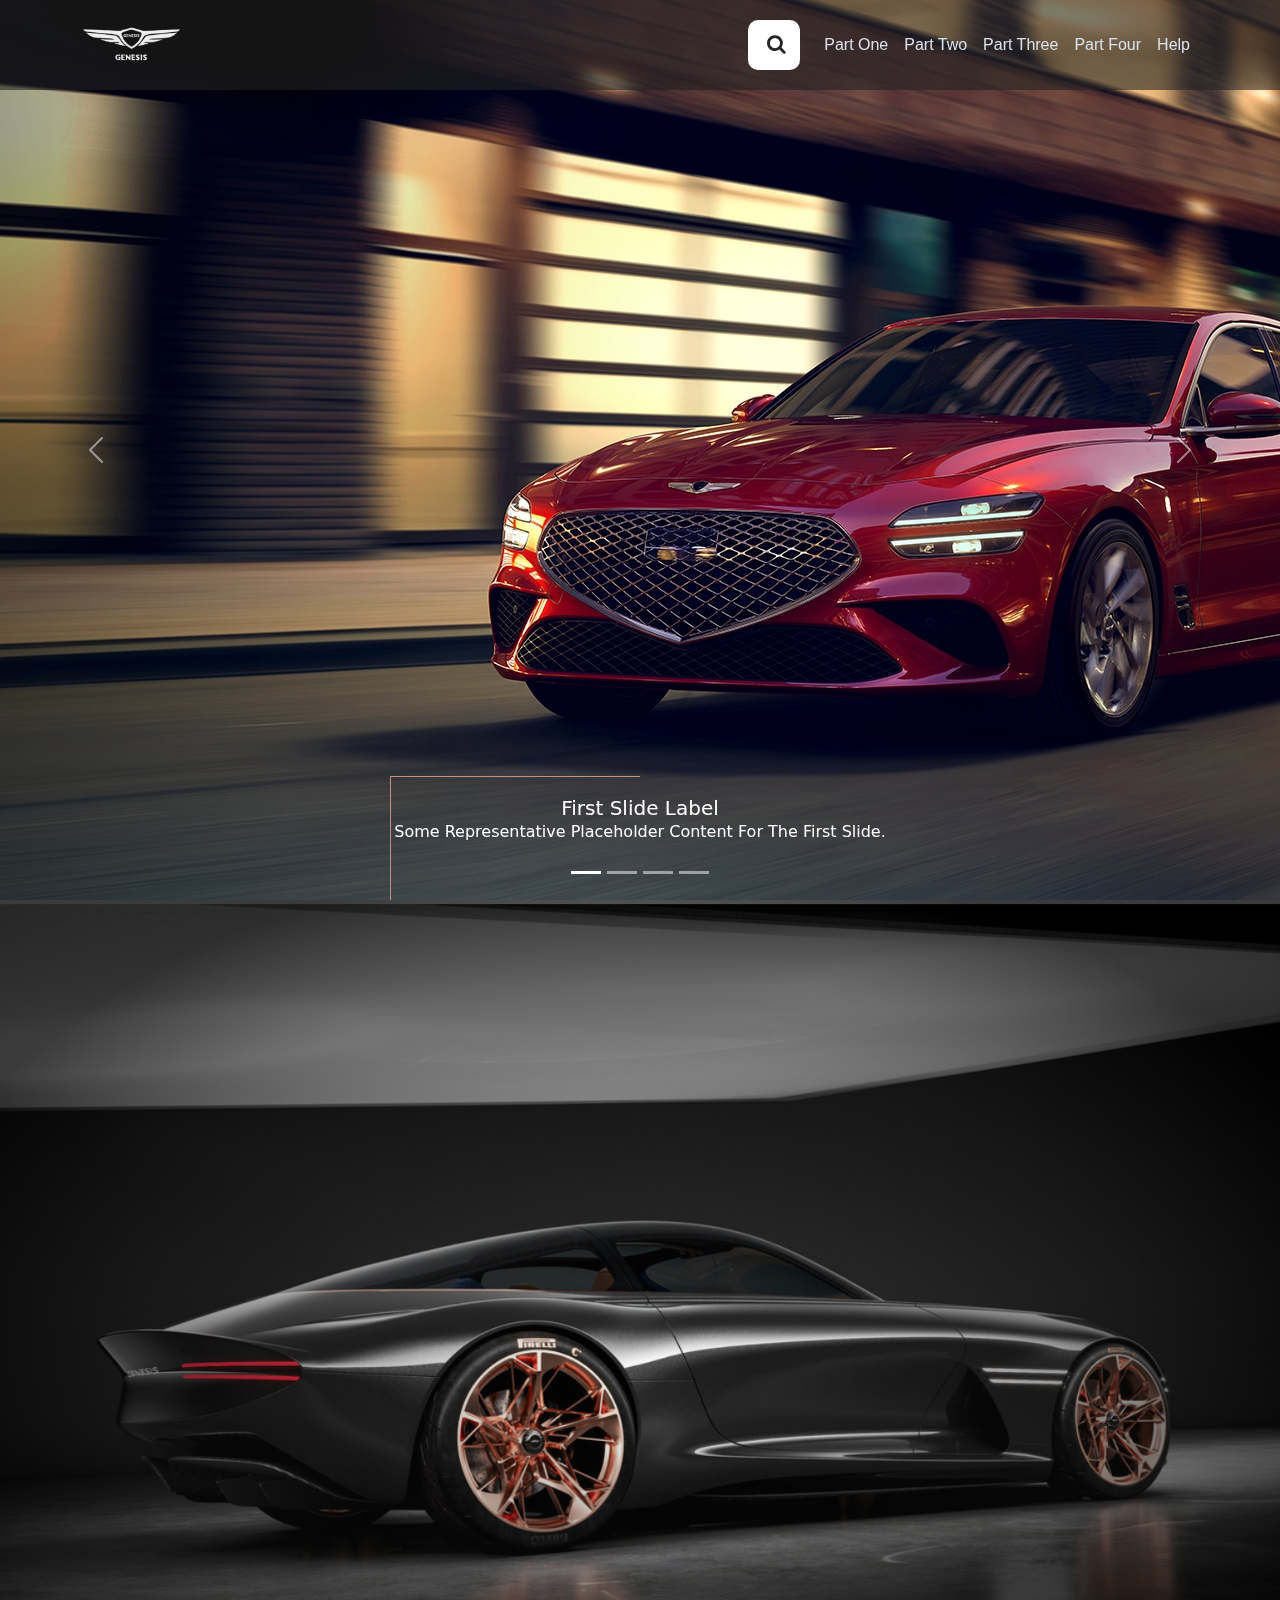
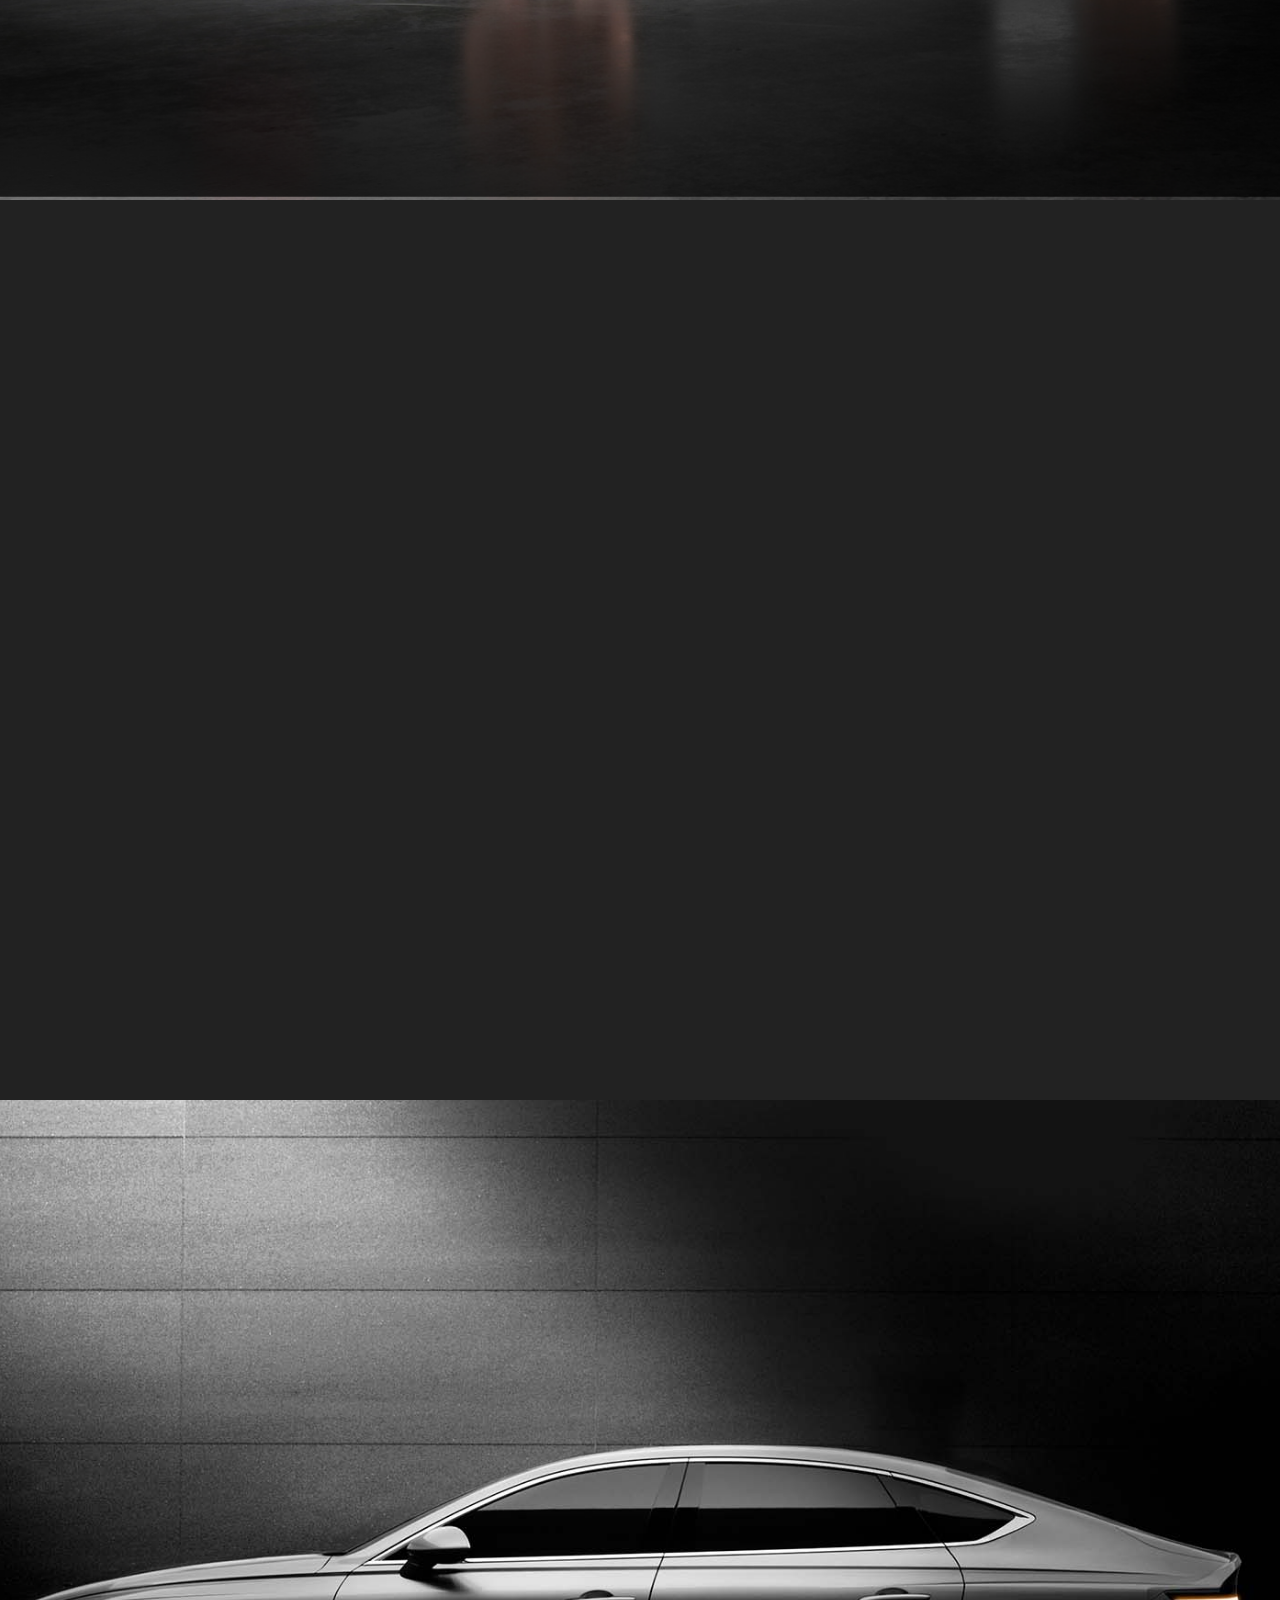
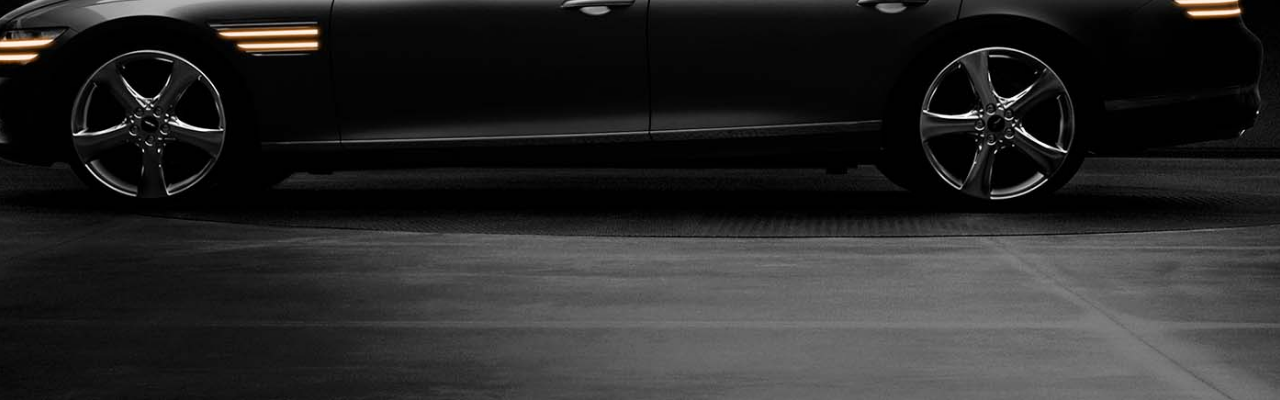
<file: index.html>
<!DOCTYPE html>
<html lang="en" dir="ltr">

<head>
    <meta charset="UTF-8">
    <meta http-equiv="X-UA-Compatible" content="IE=edge">
    <meta name="viewport" content="width=device-width, initial-scale=1.0">
    <link rel="icon" href="images/logo_genesis.png" />
    <title>Gensis-Best-carsEver</title>
    <link href="https://unpkg.com/aos@2.3.1/dist/aos.css" rel="stylesheet">
    <link rel="stylesheet" href="https://cdnjs.cloudflare.com/ajax/libs/font-awesome/4.7.0/css/font-awesome.min.css">
    <link rel="stylesheet" href="bootstrap.min.css">
    <link rel="stylesheet" href="header_footer.css">
    <link rel="stylesheet" href="style.css">
</head>

<body>
    <!-- header start -->
    <header class="container-fluid">
        <div class="container">
            <div class="row align-items-center py-1 justify-content-between">
                <div class="logo col-auto">
                    <a href="index.html">
                        <img src="images/logo_genesis.png" alt="logo" class="img-fluid" width="100px">
                    </a>
                </div>
                <nav id="navbar" class="  col-md d-md-flex align-items-center">
                    <ul class="nav col  justify-content-end">
                        <!-- <li class=" col-12 col-md-auto d-flex d-md-none justify-content-start mt-4 mb-5 text-danger"><i
                                id="close" class="fa fa-times" aria-hidden="true"></i></li> -->
                        <div class="wrapper c-height p-3 order-5 order-md-0">
                            <div class="search-area c-height">
                                <div class="single-search">
                                    <input class="custom-input" type="text" name=""
                                        placeholder="What are you looking for ...">
                                    <a href="#" class="icon-area"><i class="fa fa-search"></i></a>
                                </div>
                            </div>
                        </div>
                        <li
                            class="mt-5 mt-md-0 col-12 col-md-auto d-flex col col-md-auto justify-content-between align-items-center">
                            <i class="fa fa-arrow-left d-md-none" aria-hidden="true"></i><a href="#part1">Part One</a>
                        </li>
                        <li
                            class=" col-12 col-md-auto d-flex col col-md-auto justify-content-between align-items-center">
                            <i class="fa fa-arrow-left d-md-none" aria-hidden="true"></i><a href="#part2">Part Two</a>
                        </li>
                        <li
                            class=" col-12 col-md-auto d-flex col col-md-auto justify-content-between align-items-center">
                            <i class="fa fa-arrow-left d-md-none" aria-hidden="true"></i><a href="#part3">Part Three</a>
                        </li>
                        <li
                            class=" col-12 col-md-auto d-flex col col-md-auto justify-content-between align-items-center">
                            <i class="fa fa-arrow-left d-md-none" aria-hidden="true"></i><a href="#part4">Part Four</a>
                        </li>
                        <li class=" col-12 col-md-auto d-flex col col-md-auto justify-content-end align-items-center"><a
                                href="#">Help</a></li>

                    </ul>
                </nav>
                <div class="burger d-flex justify-content-end col d-md-none text-end">
                    <!-- כדי שהסקריפט יעבוד צריך להוסיף איי די לבורגר -->
                    <i id="burger" class="fa fa-bars" aria-hidden="true"></i>
                </div>
            </div>
        </div>
    </header>
    <!-- header end -->

    <div class="bg_big container-fluid d-md-none center text-white"
        style="background-image: url(images/cover1.jpg); min-height: 300px;">
        <h2>replace carousel in mobile</h2>
    </div>
    <div id="part1" class="strip container-fluid bg-dark p-0 d-md-block d-none m-0">
        <!-- carousel start -->
        <div id="carouselExampleCaptions" class="carousel slide" data-bs-ride="false">
            <div class="carousel-indicators">
                <button type="button" data-bs-target="#carouselExampleCaptions" data-bs-slide-to="0" class="active"
                    aria-current="true" aria-label="Slide 1"></button>
                <button type="button" data-bs-target="#carouselExampleCaptions" data-bs-slide-to="1"
                    aria-label="Slide 2"></button>
                <button type="button" data-bs-target="#carouselExampleCaptions" data-bs-slide-to="2"
                    aria-label="Slide 3"></button>
                <button type="button" data-bs-target="#carouselExampleCaptions" data-bs-slide-to="3"
                    aria-label="Slide 3"></button>
            </div>
            <div class="carousel-inner">
                <div class="carousel-item active">
                    <!-- <img src="images/cover2.jpg" class="d-block w-100" alt="..."> -->
                    <div class="bg_pic" style="background-image: url(images/cover1.jpg);"></div>
                    <div class="carousel-caption d-none d-md-block">
                        <h5>First slide label</h5>
                        <p>Some representative placeholder content for the first slide.</p>
                    </div>
                </div>
                <div class="carousel-item">
                    <!-- <img src="images/cover2.jpg" class="d-block w-100" alt="..."> -->
                    <div class="bg_pic" style="background-image: url(images/cover2.png);"></div>
                    <div class="carousel-caption d-none d-md-block">
                        <h5>Second slide label</h5>
                        <p>Some representative placeholder content for the second slide.</p>
                    </div>
                </div>
                <div class="carousel-item">
                    <!-- <img src="f35_images/strip.png" class="d-block w-100" alt="..."> -->
                    <div class="bg_pic" style="background-image: url(images/cover3.jpg);"></div>
                    <div class="carousel-caption d-none d-md-block">
                        <h5>Third slide label</h5>
                        <p>Some representative placeholder content for the third slide.</p>
                    </div>
                </div>

                <div class="carousel-item">
                    <!-- <img src="f35_images/strip.png" class="d-block w-100" alt="..."> -->
                    <div class="bg_pic" style="background-image: url(images/cover4.jpg);"></div>
                    <div class="carousel-caption d-none d-md-block">
                        <h5>new item</h5>
                        <p>Some representative placeholder content for the third slide.</p>
                    </div>
                </div>
            </div>
            <button class="carousel-control-prev" type="button" data-bs-target="#carouselExampleCaptions"
                data-bs-slide="prev">
                <span class="carousel-control-prev-icon" aria-hidden="true"></span>
                <span class="visually-hidden">Previous</span>
            </button>
            <button class="carousel-control-next" type="button" data-bs-target="#carouselExampleCaptions"
                data-bs-slide="next">
                <span class="carousel-control-next-icon" aria-hidden="true"></span>
                <span class="visually-hidden">Next</span>
            </button>
        </div>
        <!-- carousel end -->
    </div>
    <!-- section start -->
    <section id="part2" class="container-fluid m-0">
        <div class="container ">
            <h4 class="display-4" data-aos="fade-right">GENESIS</h4>
            <h2 class="display-1 ps-2" data-aos="fade-right">GV60</h2>
            <p data-aos="fade-right">PLUG INTO YOUR SENSES</p>
            <a class="hbtn hb-fill-top" data-aos="fade-right">EXPERIENCE MORE</a>
        </div>
    </section>
    <!-- section end -->


    <div id="part3" class="models_show container-fluid m-0">
        <div class="container">
            <h1 data-aos="zoom-in-right">GENESIS models</h1>
            <p data-aos="zoom-in-right">Lorem ipsum dolor sit amet consectetur adipisicing elit. Veritatis laboriosam
                dicta odit <br> explicabo
                ab
                natus, temporibus hic quam distinctio </p>
            <div class="row mt-3 p-3">
                <article class="col-lg-6 col-xl-3 p-3 text-center">
                    <div class="box" data-aos="zoom-in-up">
                        <div class="description">
                            <h3>model1</h3>
                            <p class="display-6">G90TI</p>
                        </div>
                        <div class="pic">
                            <img src="images/car1.png" alt="car" width="100%">
                        </div>
                        <a href="car1.html" class="hbtn hb-fill-top">EXPERIENCE</a>
                    </div>
                </article>
                <!-- box end -->
                <article class="col-lg-6 col-xl-3 p-3 text-center">
                    <div class="box" data-aos="zoom-in-up">
                        <div class="description">
                            <h3>model1</h3>
                            <p class="display-6">G90TI</p>
                        </div>
                        <div class="pic">
                            <img src="images/car2.png" alt="car" width="100%">
                        </div>
                        <a href="car2.html" class="hbtn hb-fill-top">EXPERIENCE</a>
                    </div>
                </article>
                <!-- box end -->
                <article class="col-lg-6 col-xl-3 p-3 text-center">
                    <div class="box" data-aos="zoom-in-up">
                        <div class="description">
                            <h3>model1</h3>
                            <p class="display-6">G90TI</p>
                        </div>
                        <div class="pic">
                            <img src="images/car3.png" alt="car" width="100%">
                        </div>
                        <a href="car3.html" class="hbtn hb-fill-top">EXPERIENCE</a>
                    </div>
                </article>
                <!-- box end -->
                <article class="col-lg-6 col-xl-3 p-3 text-center">
                    <div class="box" data-aos="zoom-in-up">
                        <div class="description">
                            <h3>model1</h3>
                            <p class="display-6">G90TI</p>
                        </div>
                        <div class="pic">
                            <img src="images/car4.png" alt="car" width="100%">
                        </div>
                        <a href="car4.html" class="hbtn hb-fill-top">EXPERIENCE</a>
                        <!-- <button>hiasidhi</button> -->
                    </div>
                </article>
                <!-- box end -->
            </div>
        </div>
    </div>


    <!-- main start -->
    <main id="part4" class="container-fluid">
        <div class="container">
            <h4 class="display-4" data-aos="zoom-out-right">GENESIS</h4>
            <h2 class="display-1 ps-2" data-aos="zoom-out-right">GV60</h2>
            <p data-aos="zoom-out-right">PLUG INTO YOUR SENSES</p>
            <a class="hbtn hb-fill-top" data-aos="zoom-out-right">EXPERIENCE MORE</a>
        </div>
    </main>
    <!-- main end -->

    <script src="script.js"></script>
    <script src="https://cdn.jsdelivr.net/npm/bootstrap@5.2.0-beta1/dist/js/bootstrap.bundle.min.js"
        integrity="sha384-pprn3073KE6tl6bjs2QrFaJGz5/SUsLqktiwsUTF55Jfv3qYSDhgCecCxMW52nD2"
        crossorigin="anonymous"></script>
    <!-- aos animate setup -->
    <script src="https://unpkg.com/aos@2.3.1/dist/aos.js"></script>
    <script>
        AOS.init();
    </script>
</body>

</html>
</file>
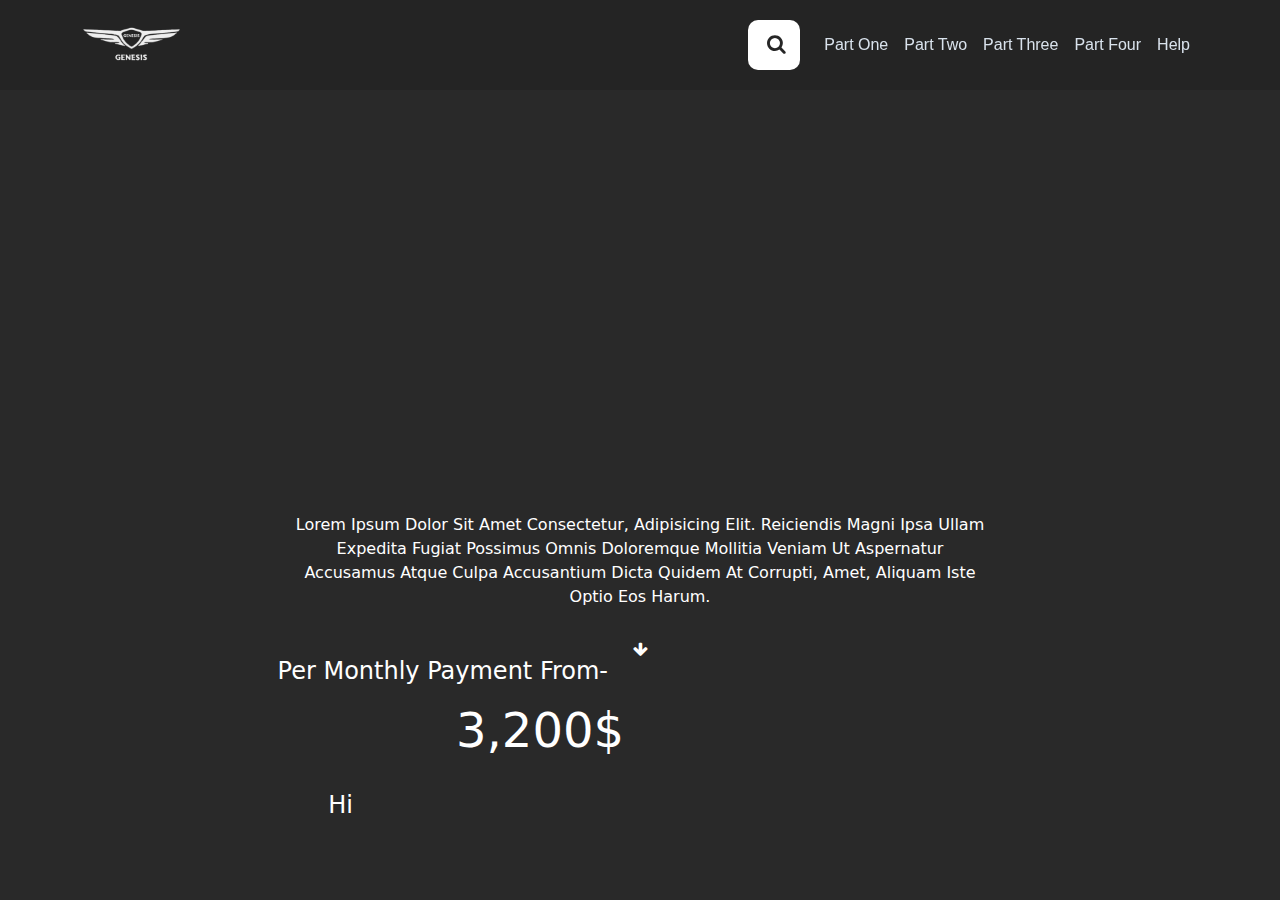
<file: car1.html>
<!DOCTYPE html>
<html lang="en">

<head>
    <meta charset="UTF-8">
    <meta http-equiv="X-UA-Compatible" content="IE=edge">
    <meta name="viewport" content="width=device-width, initial-scale=1.0">
    <title>Document</title>
    <link rel="stylesheet" href="https://cdnjs.cloudflare.com/ajax/libs/font-awesome/4.7.0/css/font-awesome.min.css">
    <link rel="stylesheet" href="bootstrap.min.css">
    <link rel="stylesheet" href="header_footer.css">
    <link rel="stylesheet" href="car1.css">
</head>

<body>
    <!-- header start -->
    <header class="container-fluid">
        <div class="container">
            <div class="row align-items-center py-1 justify-content-between">
                <div class="logo col-auto">
                    <a href="index.html">
                        <img src="images/logo_genesis.png" alt="logo" class="img-fluid" width="100px">
                    </a>
                </div>
                <nav id="navbar" class="  col-md d-md-flex align-items-center">
                    <ul class="nav col  justify-content-end">
                        <!-- <li class=" col-12 col-md-auto d-flex d-md-none justify-content-start mt-4 mb-5 text-danger"><i
                                id="close" class="fa fa-times" aria-hidden="true"></i></li> -->
                        <div class="wrapper c-height p-3 order-5 order-md-0">
                            <div class="search-area c-height">
                                <div class="single-search">
                                    <input class="custom-input" type="text" name=""
                                        placeholder="What are you looking for ...">
                                    <a href="#" class="icon-area"><i class="fa fa-search"></i></a>
                                </div>
                            </div>
                        </div>
                        <li
                            class="mt-5 mt-md-0 col-12 col-md-auto d-flex col col-md-auto justify-content-between align-items-center">
                            <i class="fa fa-arrow-left d-md-none" aria-hidden="true"></i><a href="#part1">Part One</a>
                        </li>
                        <li
                            class=" col-12 col-md-auto d-flex col col-md-auto justify-content-between align-items-center">
                            <i class="fa fa-arrow-left d-md-none" aria-hidden="true"></i><a href="#part2">Part Two</a>
                        </li>
                        <li
                            class=" col-12 col-md-auto d-flex col col-md-auto justify-content-between align-items-center">
                            <i class="fa fa-arrow-left d-md-none" aria-hidden="true"></i><a href="#part3">Part Three</a>
                        </li>
                        <li
                            class=" col-12 col-md-auto d-flex col col-md-auto justify-content-between align-items-center">
                            <i class="fa fa-arrow-left d-md-none" aria-hidden="true"></i><a href="#part4">Part Four</a>
                        </li>
                        <li class=" col-12 col-md-auto d-flex col col-md-auto justify-content-end align-items-center"><a
                                href="#">Help</a></li>
                    </ul>
                </nav>
                <div class="burger d-flex justify-content-end col d-md-none text-end">
                    <!-- כדי שהסקריפט יעבוד צריך להוסיף איי די לבורגר -->
                    <i id="burger" class="fa fa-bars" aria-hidden="true"></i>
                </div>
            </div>
        </div>
    </header>
    <!-- header end -->

    <div class="strip container-fluid p-0">
        <div class="row">
            <div class="box">
                <iframe muted width="100%" height="400px"
                    src="https://www.youtube.com/embed/x4xJ-4piQxI?controls=0&autoplay=1&mute=1"
                    title="YouTube video player" frameborder="0"
                    allow="accelerometer; autoplay; clipboard-write; encrypted-media; gyroscope; picture-in-picture"
                    allowfullscreen></iframe>
            </div>
        </div>
    </div>

    <div class="strip1 container-fluid ">
        <div class="container ">
            <p class="center mx-auto py-3">
                Lorem ipsum dolor sit amet consectetur, adipisicing elit. Reiciendis magni ipsa ullam expedita fugiat
                possimus omnis doloremque mollitia veniam ut aspernatur accusamus atque culpa accusantium dicta quidem
                at corrupti, amet, aliquam iste optio eos harum.
            </p>
            <div class="arrow-car1 center">
                <i class="fa fa-arrow-down" aria-hidden="true"></i>
            </div>
            <div class="row">
                <div class=" pe-3 col-6 text-end ">
                    <h4 class=" pe-3">per monthly payment from-</h4>
                    <P class="display-5 py-3">3,200$</P>

                    <div class=col-6>
                        <h4>hi</h4>
                    </div>
                </div>


            </div>
        </div>
    </div>
    </div>






    <script src="script.js"></script>
</body>

</html>
</file>
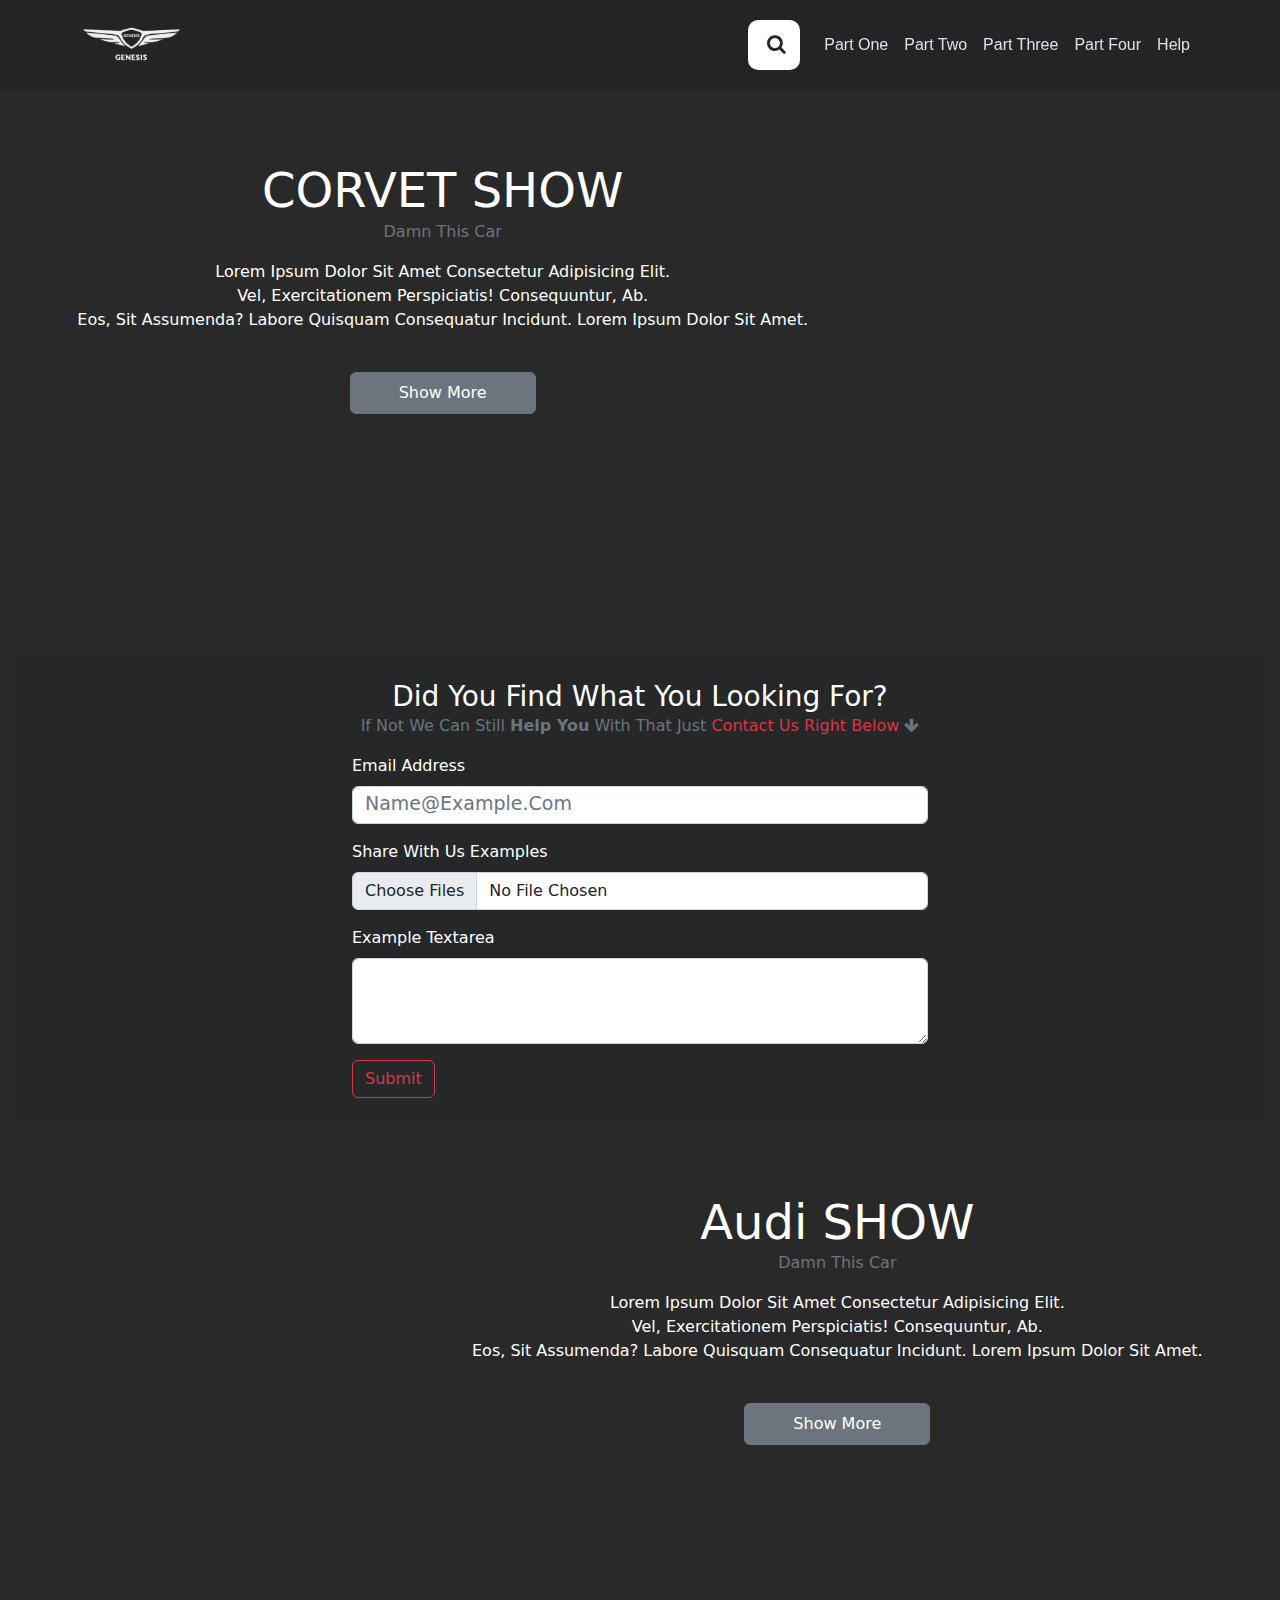
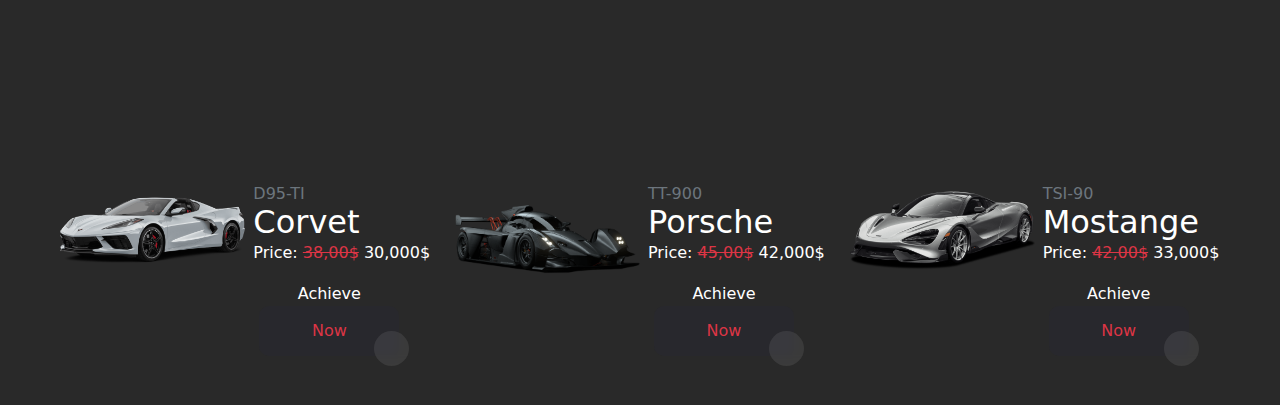
<file: car2.html>
<!DOCTYPE html>
<html lang="en">

<head>
  <meta charset="UTF-8" />
  <meta http-equiv="X-UA-Compatible" content="IE=edge" />
  <meta name="viewport" content="width=device-width, initial-scale=1.0" />
  <title>corvet_show</title>
  <link rel="stylesheet" href="https://cdnjs.cloudflare.com/ajax/libs/font-awesome/4.7.0/css/font-awesome.min.css" />
  <link rel="stylesheet" href="bootstrap.min.css" />
  <link rel="stylesheet" href="header_footer.css" />
  <link rel="stylesheet" href="car2.css" />
</head>

<body>
  <!-- header start -->
  <header class="container-fluid">
    <div class="container">
      <div class="row align-items-center py-1 justify-content-between">
        <div class="logo col-auto">
          <a href="index.html">
            <img src="images/logo_genesis.png" alt="logo" class="img-fluid" width="100px">
          </a>
        </div>
        <nav id="navbar" class="  col-md d-md-flex align-items-center">
          <ul class="nav col  justify-content-end">
            <!-- <li class=" col-12 col-md-auto d-flex d-md-none justify-content-start mt-4 mb-5 text-danger"><i
                              id="close" class="fa fa-times" aria-hidden="true"></i></li> -->
            <div class="wrapper c-height p-3 order-5 order-md-0">
              <div class="search-area c-height">
                <div class="single-search">
                  <input class="custom-input" type="text" name="" placeholder="What are you looking for ...">
                  <a href="#" class="icon-area"><i class="fa fa-search"></i></a>
                </div>
              </div>
            </div>
            <li
              class="mt-5 mt-md-0 col-12 col-md-auto d-flex col col-md-auto justify-content-between align-items-center">
              <i class="fa fa-arrow-left d-md-none" aria-hidden="true"></i><a href="#part1">Part One</a>
            </li>
            <li class=" col-12 col-md-auto d-flex col col-md-auto justify-content-between align-items-center">
              <i class="fa fa-arrow-left d-md-none" aria-hidden="true"></i><a href="#part2">Part Two</a>
            </li>
            <li class=" col-12 col-md-auto d-flex col col-md-auto justify-content-between align-items-center">
              <i class="fa fa-arrow-left d-md-none" aria-hidden="true"></i><a href="#part3">Part Three</a>
            </li>
            <li class=" col-12 col-md-auto d-flex col col-md-auto justify-content-between align-items-center">
              <i class="fa fa-arrow-left d-md-none" aria-hidden="true"></i><a href="#part4">Part Four</a>
            </li>
            <li class=" col-12 col-md-auto d-flex col col-md-auto justify-content-end align-items-center"><a
                href="#">Help</a></li>
          </ul>
        </nav>
        <div class="burger d-flex justify-content-end col d-md-none text-end">
          <!-- כדי שהסקריפט יעבוד צריך להוסיף איי די לבורגר -->
          <i id="burger" class="fa fa-bars" aria-hidden="true"></i>
        </div>
      </div>
    </div>
  </header>
  <!-- header end -->

  <!-- gallery show -->
  <div class="strip container-fluid">
    <!-- first row -->
    <div class="row p-5">
      <div class="order-2 order-md-2 box col-md-4 p-0">
        <iframe width="100%" height="463"
          sandbox="allow-forms allow-pointer-lock allow-same-origin allow-scripts allow-top-navigation" muted
          src="https://www.youtube.com/embed/NTrAPPUN444?playlist=5WSoJtDpBiw&playlist=5WSoJtDpBiw&controls=1&amp;start=16&autoplay=1&showinfo=0&mute=1&loop=1"
          title="YouTube video player" frameborder="0"
          allow="accelerometer; autoplay; clipboard-write; encrypted-media; gyroscope; picture-in-picture"
          allowfullscreen></iframe>
      </div>
      <div class="box col text-center p-4">
        <h3 class="display-5">CORVET SHOW</h3>
        <p class="text-secondary">damn this car</p>
        <p>
          Lorem ipsum dolor sit amet consectetur adipisicing elit. <br />
          Vel, exercitationem perspiciatis! Consequuntur, ab. <br />
          Eos, sit assumenda? Labore quisquam consequatur incidunt. Lorem
          ipsum dolor sit amet.
        </p>
        <button class="btn btn-secondary px-5 py-2 mt-4">Show More</button>
      </div>
    </div>
    <!-- end first row -->
    <!-- help section start -->

    <section class="bg-dark bg-opacity-50 text-center p-4">
      <div class="container">
        <h3>did you find what you looking for?</h3>
        <p class="text-secondary">
          if not we can still <strong> help you</strong> with that just
          <span class="text-danger">contact us right below </span>
          <i class="fa fa-arrow-down" aria-hidden="true"></i>
        </p>
        <form class="text-start">
          <div class="mb-3">
            <label for="exampleFormControlInput1" class="form-label">Email address</label>
            <input type="email" class="form-control" id="exampleFormControlInput1" placeholder="name@example.com" />
          </div>
          <div class="mb-3">
            <label for="formFileMultiple" class="form-label">share with us examples</label>
            <input class="form-control" type="file" id="formFileMultiple" multiple />
          </div>
          <div class="mb-3">
            <label for="exampleFormControlTextarea1" class="form-label">Example textarea</label>
            <textarea class="form-control" id="exampleFormControlTextarea1" rows="3"></textarea>
          </div>
          <button type="submit" class="btn btn-outline-danger">Submit</button>
        </form>
      </div>
    </section>
    <!-- help section end -->
    <!-- third row -->
    <div class="row p-5">
      <div class="order-md-2 col text-center p-4">
        <h3 class="display-5">Audi SHOW</h3>
        <p class="text-secondary">damn this car</p>
        <p>
          Lorem ipsum dolor sit amet consectetur adipisicing elit. <br />
          Vel, exercitationem perspiciatis! Consequuntur, ab. <br />
          Eos, sit assumenda? Labore quisquam consequatur incidunt. Lorem
          ipsum dolor sit amet.
        </p>
        <button class="btn btn-secondary px-5 py-2 mt-4">Show More</button>
      </div>
      <div class="box col-md-4 p-0">
        <iframe width="100%" height="463"
          sandbox="allow-forms allow-pointer-lock allow-same-origin allow-scripts allow-top-navigation" muted
          src="https://www.youtube.com/embed/VwYr88m3MFI?playlist=VwYr88m3MFI&controls=1&amp;start=16&autoplay=1&showinfo=0&mute=1&loop=1"
          title="YouTube video player" frameborder="0"
          allow="accelerometer; autoplay; clipboard-write; encrypted-media; gyroscope; picture-in-picture"
          allowfullscreen></iframe>
      </div>
    </div>
    <!-- end third row -->

    <!-- main row -->
    <div class="row p-5">
      <div class="box col-lg-4 d-flex mt-5">
        <!-- img -->
        <div class="img col-6">
          <img src="images/car3.png" alt="car" width="100%" />
        </div>
        <div class="ms-2 description col-6">
          <!-- subtitle -->
          <h6 class="text-secondary">D95-TI</h6>
          <!-- title -->
          <h2 class="">Corvet</h2>
          <p class="">
            Price: <span class="text-danger"><del>38,00$</del></span> 30,000$
          </p>
          <a href="payment.html">
            <button class="border-0 bg-transparent text-white">
              Achieve <span class="button1 text-danger"> Now</span>
            </button>
          </a>
        </div>
      </div>
      <div class="box col-lg-4 d-flex mt-5">
        <!-- img -->
        <div class="img col-6">
          <img src="images/car2.png" alt="car" width="100%" />
        </div>
        <div class="ms-2 description col-6">
          <!-- subtitle -->
          <h6 class="text-secondary">TT-900</h6>
          <!-- title -->
          <h2 class="">Porsche</h2>
          <p class="">
            Price: <span class="text-danger"><del>45,00$</del></span> 42,000$
          </p>
          <a href="payment.html">
            <button class="border-0 bg-transparent text-white">
              Achieve <span class="button1 text-danger"> Now</span>
            </button>
          </a>
        </div>
      </div>
      <div class="box col-lg-4 d-flex mt-5">
        <!-- img -->
        <div class="img col-6">
          <img src="images/car4.png" alt="car" width="100%" />
        </div>
        <div class="ms-2 description col-6">
          <!-- subtitle -->
          <h6 class="text-secondary">TSI-90</h6>
          <!-- title -->
          <h2 class="">Mostange</h2>
          <p class="">
            Price: <span class="text-danger"><del>42,00$</del></span> 33,000$
          </p>
          <a href="payment.html">
            <button class="border-0 bg-transparent text-white">
              Achieve <span class="button1 text-danger"> Now</span>
            </button>
          </a>
        </div>
      </div>
    </div>
    <!-- end main row -->
  </div>
  <!-- end gallery show -->

  <script src="script.js"></script>
</body>

</html>
</file>
<file: header_footer.css>
:root {
  /* colors */
  --primary-50: #e0fcff;
  --primary-100: #bef8fd;
  --primary-200: #87eaf2;
  --primary-300: #54d1db;
  --primary-400: #38bec9;
  --primary-500: #2cb1bc;
  --primary-600: #14919b;
  --primary-700: #0e7c86;
  --primary-800: #0a6c74;
  --primary-900: #044e54;
  --primary-1000: #023a3f;
  /* grey */
  --grey-50: #f0f4f8;
  --grey-100: #d9e2ec;
  --grey-200: #bcccdc;
  --grey-300: #9fb3c8;
  --grey-400: #829ab1;
  --grey-500: #627d98;
  --grey-600: #486581;
  --grey-700: #334e68;
  --grey-800: #243b53;
  --grey-900: #102a43;
  /* rest of the colors */
  --black: #222;
  --white: #fff;
  --red-light: #f8d7da;
  --red-dark: #842029;
  --green-light: #d1e7dd;
  --green-dark: #0f5132;
}
.center {
  display: flex;
  align-items: center;
  justify-content: center;
  text-align: center;
}
* {
  scroll-behavior: smooth;
  text-transform: capitalize;
}

h1,
h2,
h3,
h4,
h5,
h6 {
  margin: 0%;
}

.container {
  overflow: hidden;
}
header {
  position: fixed;
  top: 0;
  left: 0;
  z-index: 2;
  background: rgba(34, 34, 34, 0.375);
}
header:hover {
  background: rgba(34, 34, 34, 0.587);
}
header nav a {
  color: var(--grey-100);
  /* font-weight: bold; */
  padding: 0 8px;
  text-decoration: none;
  /* bagggg must be inline-block */
  display: inline-block;
  font-size: 1em;
  font-family: sans-serif;
  transition: 800ms;
}
header nav a:hover {
  color: var(--grey-300);
  text-decoration: none;
  /* transform: translateY(1px); */
}
header .fa-bars {
  font-size: 2em;
  cursor: pointer;
  color: var(--white);
}
header .fa-times {
  font-size: 1.5em;
  cursor: pointer;
}
header .fa-arrow-left {
  color: var(--grey-100);
}
header li {
  cursor: pointer;
}

@media (max-width: 768px) {
  header nav {
    display: block;
    position: fixed;
    top: 52px;
    right: -100%;
    z-index: 2;
    background: rgba(34, 34, 34, 0.587); /* 100% */
    min-height: 100vh;
    width: 100%;
    transition: 800ms;
  }
  nav ul {
    display: flex;
    flex-direction: column;
    align-items: center;
  }
  nav ul div h3 {
    cursor: pointer;
  }
  nav ul div h3:hover,
  nav ul div h3::after {
    background: var(--grey-300);
  }
  header nav ul li {
    margin-bottom: 24px;
    /* border-bottom: 2px solid var(--primary-100); */
    transition: 800ms;
  }
  header nav ul li:hover {
    transform: translateY(2px);
  }
  header nav.active {
    right: 0;
    /* box-shadow: 12px 0 15px -4px rgba(34, 34, 34, 0.201), -12px 0 8px -4px rgba(34, 34, 34, 0.201); */
  }
}
</file>
<file: style.css>
.single-search {
    margin-bottom: auto;
    margin-top: auto;
    height: inherit;
    background-color: white;
    border-radius: 10px;
    padding: 4px;
  }

  .search-area{
    display: flex;
    justify-content: center;
  }
  .c-height {
    height: 100%;
  }

  .custom-input{
    border: 0;
    outline: 0;
    width: 0;
    line-height: 40px;
    transition: width 400ms linear;
  }

  input::placeholder {
    color: #262626;
    font-size: 19px;
  }
input{
  font-size: 1em;
}
  .single-search:hover > .custom-input{
    padding: 0 10px;
    width: 250px;
    caret-color:#262626;
    transition: width 0.4s linear;
  }

  .single-search:hover > .icon-area{
    background: white;
    color: #262626;
  }

  .icon-area {
    justify-content: center;
    align-items: center;
    border-radius: 50%;
    height: 40px;
    width: 40px;
    float: right;
    display: flex;
    text-decoration: none;
    color: #262626;
  }
.fa-search{
  font-size: 20px;
}

/* button start */
.hbtn {
    cursor: pointer;
    position: relative;
    box-sizing: border-box;
    display: inline-block;
    overflow: hidden;
    padding: 4px 20px;
    /* margin: 0px 3px 6px; */
    text-align: center;
    border: 2px solid rgb(255, 255, 255);
    text-decoration: none;
    color: rgb(255, 255, 255);
    white-space: nowrap;
    z-index: 0;
    margin-top: 16px;
} 
.hbtn i {
    padding-right: 8px;
} 
.hb-fill-top::before {
    position: absolute;
    content: "";
    background: var(--white);
    transition-duration: 0.3s;
    z-index: -1;
    inset: auto auto 0px 0px;
    width: 100%;
    height: 0px;
    opacity: 1;
} 
.hb-fill-top:hover::before {
    width: 100%;
    height: 100%;
    opacity: 1;
} 
.hb-fill-top:hover {
    color: rgb(0, 0, 0);
    background: var(--white);
    transition: color 0.3s ease 0s, background 0s ease 0.3s;
} 
/* button end */

.bg_pic{
    min-height: 100vh;
    background-position:center;
    /* background-position-x: -1400px; */
    background-size: cover;
  }
  
  /* עושה שלטקסט יהיה רקע מושחר שקוף */
.carousel-item .carousel-caption{
    /* background: rgba(0, 0, 0, 0.705); */
    max-width: 500px;
    margin:0 auto;
}
.carousel-item .carousel-caption::before{
    content: '';
    display: block;
    position: absolute;
    top: 0;
    width: 50%;
    height: 25vh;
    /* left: 25%; */
    border-top: 0.5px solid #C3937B;
    border-left: 0.5px solid #C3937B;
}

section{
    background: url(images/image2.png);
    background-position:center;
    background-size: cover;
    min-height: 100vh;
    color: var(--white);
    padding: 48px;
}
section .container{
    padding: 48px;
}
section p{
    font-weight: bold;
    font-size: 1.5em;
}

main{
    background: url(images/image1.jpg);
    background-position:center;
    background-size: cover;
    min-height: 100vh;
    color: var(--white);
    padding: 48px;  
}
main .container{
    padding: 48px;
}
.models_show{
    min-height: 100vh;
    background: var(--black);
    color: var(--white);
    padding: 48px;
}
.models_show .container{
    padding: 24px;
}
.models_show .container h1{
    color: #C3937B;
}
.models_show .container p{
    font-size: 1.2em;
}
.models_show .container .row .box{
    background: #1E1E1E;
    min-height: 370px;
    text-align: center;
    padding: 32px;
    /* making space between */
    display: flex;
    flex-direction: column;
    justify-content: space-between;
}
.models_show .container .row .box .description:hover{
    color: #C3937B;
}
/* #1E1E1E */

  @media(max-width:768px){
    .bg_pic{
        background-position-x: -1400px;
      }
}
</file>
<file: car1.css>
header{
    position: sticky;
}
.single-search {
    margin-bottom: auto;
    margin-top: auto;
    height: inherit;
    background-color: white;
    border-radius: 10px;
    padding: 4px;
  }

  .search-area{
    display: flex;
    justify-content: center;
  }
  .c-height {
    height: 100%;
  }

  .custom-input{
    border: 0;
    outline: 0;
    width: 0;
    line-height: 40px;
    transition: width 400ms linear;
  }

  input::placeholder {
    color: #262626;
    font-size: 19px;
  }
input{
  font-size: 1em;
}
  .single-search:hover > .custom-input{
    padding: 0 10px;
    width: 250px;
    caret-color:#262626;
    transition: width 0.4s linear;
  }

  .single-search:hover > .icon-area{
    background: white;
    color: #262626;
  }

  .icon-area {
    justify-content: center;
    align-items: center;
    border-radius: 50%;
    height: 40px;
    width: 40px;
    float: right;
    display: flex;
    text-decoration: none;
    color: #262626;
  }
.fa-search{
  font-size: 20px;
}

body{
    background: rgba(0, 0, 0, 0.838);
}

center{
    display: flex;
    justify-content: center;
    align-items: center;
    text-align: center;
}

.strip1{
    min-height: 100px;
    color: white;
}

.strip1 p{
    color: white;
    max-width: 700px;

    
}
</file>
<file: car2.css>
body {
  background: rgba(0, 0, 0, 0.838);
}
header {
  position: sticky;
}
.single-search {
  margin-bottom: auto;
  margin-top: auto;
  height: inherit;
  background-color: white;
  border-radius: 10px;
  padding: 4px;
}

.search-area{
  display: flex;
  justify-content: center;
}
.c-height {
  height: 100%;
}

.custom-input{
  border: 0;
  outline: 0;
  width: 0;
  line-height: 40px;
  transition: width 400ms linear;
}

input::placeholder {
  color: #262626;
  font-size: 19px;
}
input{
font-size: 1em;
}
.single-search:hover > .custom-input{
  padding: 0 10px;
  width: 250px;
  caret-color:#262626;
  transition: width 0.4s linear;
}

.single-search:hover > .icon-area{
  background: white;
  color: #262626;
}

.icon-area {
  justify-content: center;
  align-items: center;
  border-radius: 50%;
  height: 40px;
  width: 40px;
  float: right;
  display: flex;
  text-decoration: none;
  color: #262626;
}
.fa-search{
font-size: 20px;
}
.strip {
  color: #fff;
}
section .container{
  max-width: 600px;
}

.button1 {
  all: unset;
  width: 100px;
  height: 30px;
  font-size: 16px;
  background: transparent;
  border: none;
  position: relative;
  color: #f0f0f0;
  cursor: pointer;
  z-index: 1;
  padding: 10px 20px;
  display: flex;
  align-items: center;
  justify-content: center;
  white-space: nowrap;
  user-select: none;
  -webkit-user-select: none;
  touch-action: manipulation;
}

.button1::after,
.button1::before {
  content: "";
  position: absolute;
  bottom: 0;
  right: 0;
  z-index: -99999;
  transition: all 0.4s;
}

.button1::before {
  transform: translate(0%, 0%);
  width: 100%;
  height: 100%;
  background: #28282d;
  border-radius: 10px;
}

.button1::after {
  transform: translate(10px, 10px);
  width: 35px;
  height: 35px;
  background: #ffffff15;
  backdrop-filter: blur(5px);
  -webkit-backdrop-filter: blur(5px);
  border-radius: 50px;
}

.button1:hover::before {
  transform: translate(5%, 20%);
  width: 110%;
  height: 110%;
}

.button1:hover::after {
  border-radius: 10px;
  transform: translate(0, 0);
  width: 100%;
  height: 100%;
}

.button1:active::after {
  transition: 0s;
  transform: translate(0, 5%);
}

/* Extra small devices (phones, 600px and down) */
@media (max-width: 600px) {
}

/* Small devices (portrait tablets and large phones, 600px and up) */
@media (min-width: 600px) {
}

/* Medium devices (landscape tablets, 768px and up) */
@media (min-width: 768px) {
}

/* Large devices (laptops/desktops, 992px and up) */
@media (min-width: 992px) {
}

/* Extra large devices (large laptops and desktops, 1200px and up) */
@media (min-width: 1200px) {
}
</file>
